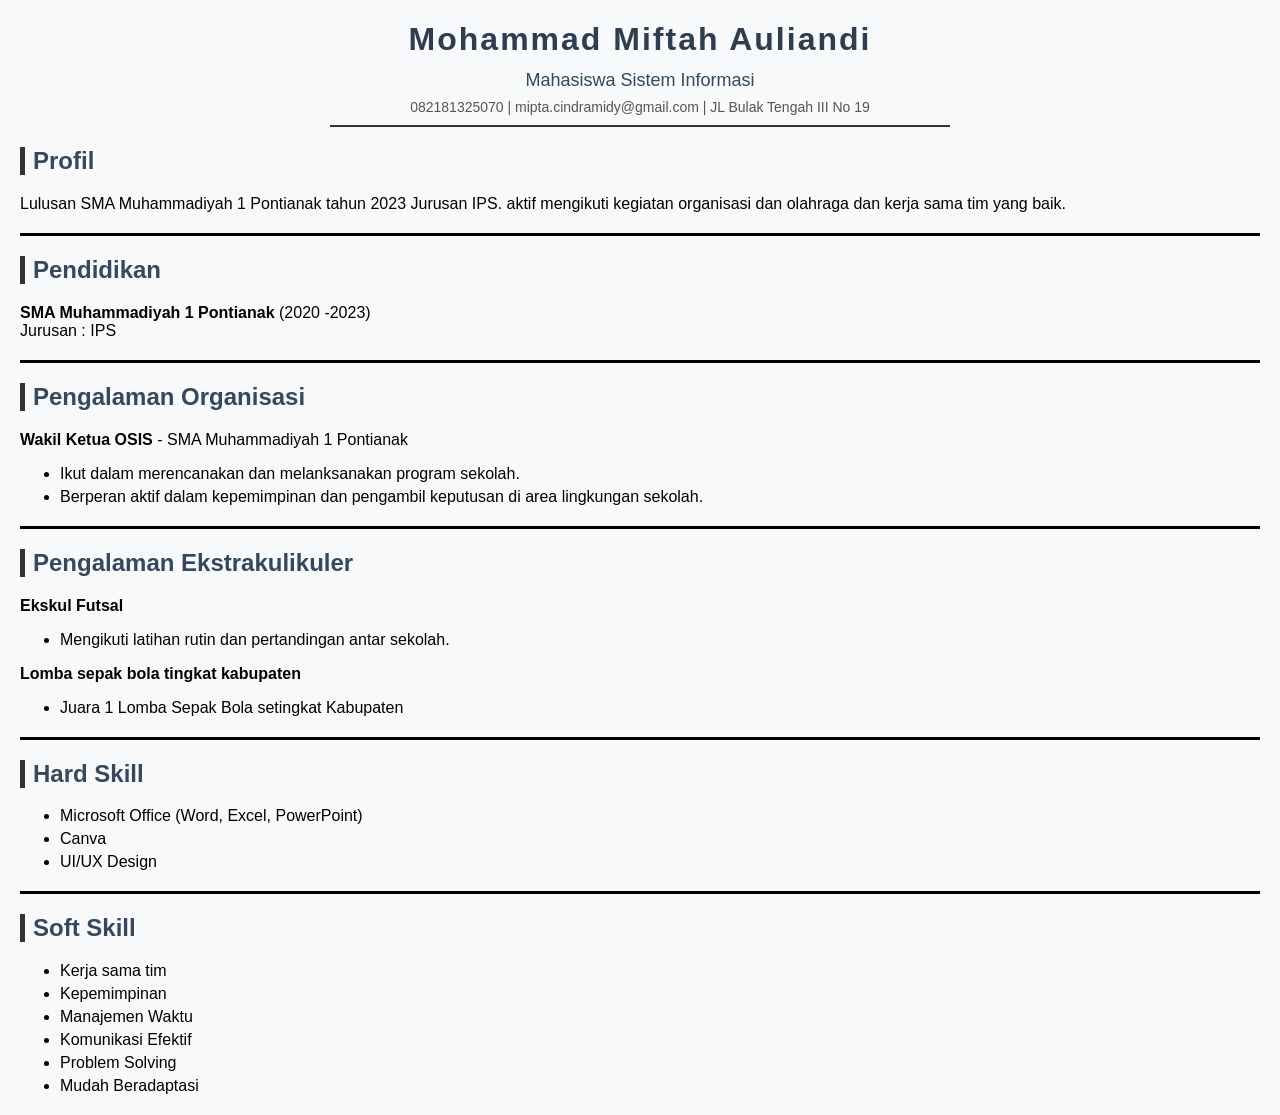
<file: index.html>
<!DOCTYPE html>
<html>
<head>
    <title>CV</title>
    <style>
        body {
            font-family: Arial, Helvetica, sans-serif;
            margin: 20px;
            background-color: #f8f9fa;
        }
        h1 {
            text-align: center;
            color: #2c3e50;
            letter-spacing: 2px;
        }

        .jurusan {
            text-align: center;
            margin-top: -10px;
            font-size: 18px;
            font-weight: normal;
            color: #34495e;
        } 

        .garis-tebal {
            border: none;
            height: 4px;
            background: #2c3e50;
            margin: 8px auto 15px;
            width: 60%;
        }

        .kontak {
            text-align: center;
            margin-top: -10px;
            margin-bottom: 10px;
            font-size: 14px;
            color: #555;
        }

        hr {
            border: none;
            height: 2px;
            margin: 10px auto;
            width: 50%;
            background: #333;
        }

        h2 {
            margin-top: 20px;
            color: #34495e;
            border-left: 5px solid #333;
            padding-left: 8px;
        }

        .pemisah {
            border: none;
            height: 3px;
            margin: 20px auto;
            background: #000;
            width: 100%;
        }

        ul li {
            margin-bottom: 5px;
            transition: transform 0.2s ease;
        }

        ul li:hover {
            transform: translateX(5px);
            color: #2c3e50;
        }

    </style>
</head>
<body>

    <h1>Mohammad Miftah Auliandi</h1>
    <h3 class="jurusan">Mahasiswa Sistem Informasi</h3>
    <p class="kontak">082181325070 |  mipta.cindramidy@gmail.com  |   JL Bulak Tengah III No 19</p>
    <hr>

    <h2>Profil</h2>
    <p>Lulusan SMA Muhammadiyah 1 Pontianak tahun 2023 Jurusan IPS.
        aktif mengikuti kegiatan organisasi dan olahraga dan kerja sama tim yang baik.
    </p>
    <hr class="pemisah">

    <h2>Pendidikan</h2>
    <p><b>SMA Muhammadiyah 1 Pontianak</b> (2020 -2023)<br>
    Jurusan : IPS</p>
    <hr class="pemisah">

    <h2>Pengalaman Organisasi</h2>
    <p><b>Wakil Ketua OSIS</b> - SMA Muhammadiyah 1 Pontianak</p>
    <ul>
        <li>Ikut dalam merencanakan dan melanksanakan program sekolah.</li>
        <li>Berperan aktif dalam kepemimpinan dan pengambil keputusan di area lingkungan sekolah.</li>
    </ul>
    <hr class="pemisah">

    <h2>Pengalaman Ekstrakulikuler</h2>
    <p><b>Ekskul Futsal</b></p>
    <ul>
        <li>Mengikuti latihan rutin dan pertandingan antar sekolah.</li>
    </ul>
    <p><b>Lomba sepak bola tingkat kabupaten</b></p>
    <ul>
        <li>Juara 1 Lomba Sepak Bola setingkat Kabupaten</li>
    </ul>
    <hr class="pemisah">

    <h2>Hard Skill</h2>
    <ul>
        <li>Microsoft Office (Word, Excel, PowerPoint)</li>
        <li>Canva</li>
        <li>UI/UX Design</li>
    </ul>
    <hr class="pemisah">

    <h2>Soft Skill</h2>
    <ul>
        <li>Kerja sama tim</li>
        <li>Kepemimpinan</li>
        <li>Manajemen Waktu</li>
        <li>Komunikasi Efektif</li>
        <li>Problem Solving</li>
        <li>Mudah Beradaptasi</li>
    </ul>
</body>
</html>
</file>
